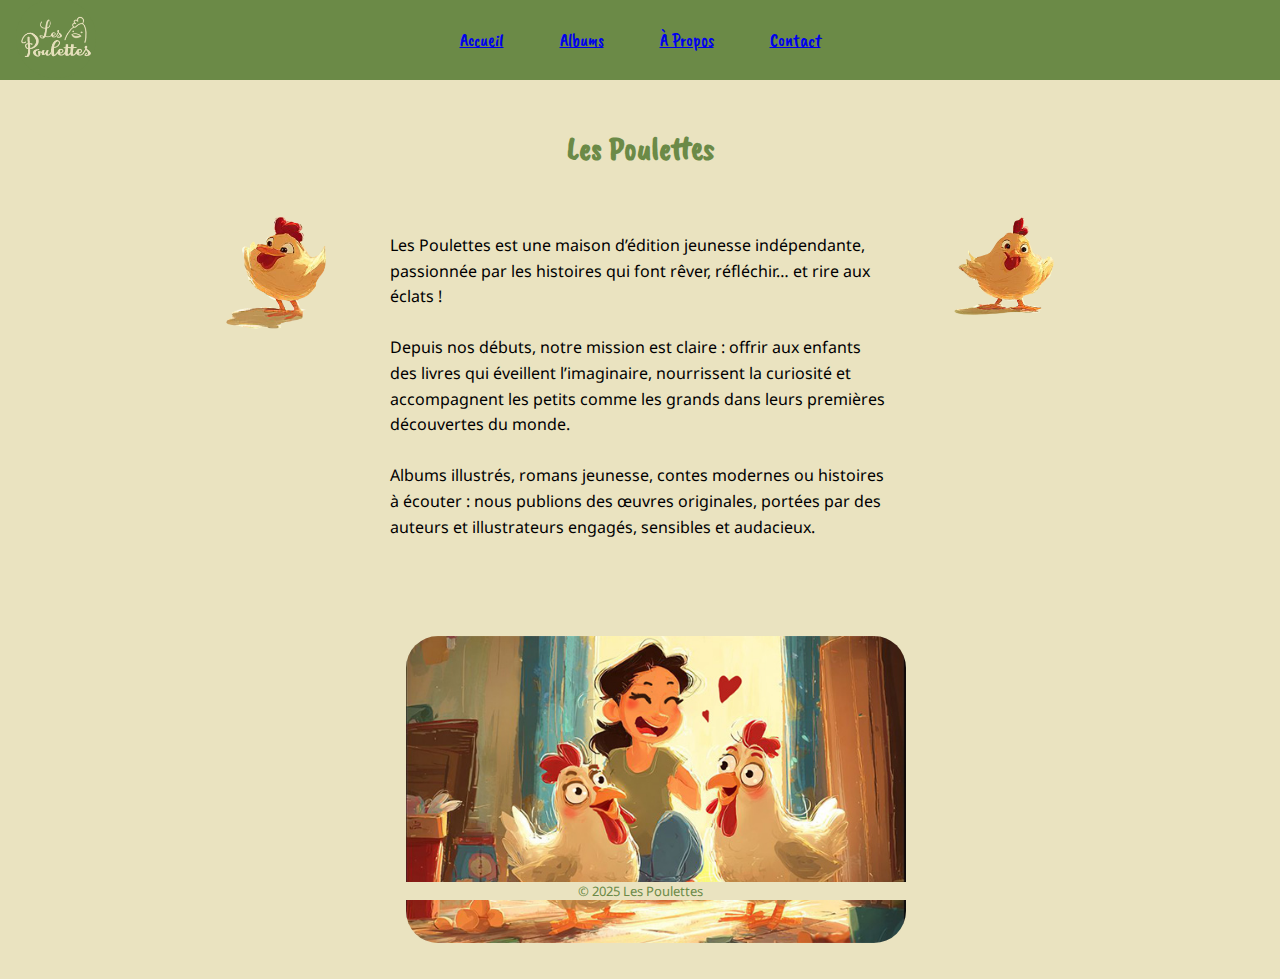
<file: index.html>
<!DOCTYPE html>
<html lang="en">
<!-- DOCUMENT HEAD -->

<head>
  <meta charset="UTF-8">
  <meta name="viewport" content="width=device-width, initial-scale=1.0">
  <link rel="stylesheet" href="style.css">
  <link rel="shortcut icon" href="images/icon.ico" type="image/x-icon">
  <link rel="preconnect" href="https://fonts.googleapis.com">
  <link rel="preconnect" href="https://fonts.gstatic.com" crossorigin>
  <link rel="preconnect" href="https://fonts.googleapis.com">
  <link rel="preconnect" href="https://fonts.gstatic.com" crossorigin>
  <link href="https://fonts.googleapis.com/css2?family=Caveat+Brush&display=swap" rel="stylesheet">
  <link rel="preconnect" href="https://fonts.googleapis.com">
  <link rel="preconnect" href="https://fonts.gstatic.com" crossorigin>
  <link href="https://fonts.googleapis.com/css2?family=Noto+Sans:ital,wght@0,100..900;1,100..900&display=swap"
    rel="stylesheet">


  <title>Les Cocottes</title>
</head>
<!-- BODY -->

<body>
  <!-- NAVBAR -->
  <nav class="navbar">
    <a href="index.html">
      <img class="logo" src="images/logo.png" alt="logo les poulettes" />
    </a>
    <ul class="navlink">
      <li><a class="link" href="./index.html">Accueil</a></li>
      <li><a class="link" href="./albums.html">Albums</a></li>
      <li><a class="link" href="./apropos.html">À Propos</a></li>
      <li><a class="link" href="./contact.html">Contact</a></li>
    </ul>
  </nav>

  <!-- HEADER -->
  <header class="header">
    <h1 class="title">Les Poulettes</h1>
  </header>

  <!-- SECTION 1 -->
  <section class="section1">
    <div class="card-container">
      <div class="card">
        <img class="illustration" src="images/poule2.png" alt="Poulette n°2">
      </div>
      <div class="text">
        <p>Les Poulettes est une maison d’édition jeunesse indépendante, passionnée par les histoires qui font rêver,
          réfléchir… et rire aux éclats !</p>
        <br>
        <p>Depuis nos débuts, notre mission est claire : offrir aux enfants des livres qui éveillent l’imaginaire,
          nourrissent la curiosité et accompagnent les petits comme les grands dans leurs premières découvertes du
          monde.
        </p>
        <br>
        <p>Albums illustrés, romans jeunesse, contes modernes ou histoires à écouter : nous publions des œuvres
          originales,
          portées par des auteurs et illustrateurs engagés, sensibles et audacieux.</p>
      </div>
      <div class="card">
        <img class="illustration" src="images/poule3.png" alt="Poulette n°3">
      </div>
    </div>
  </section>

  <!-- SECTION 2 -->
  <section class="section2">
    <div class="main-illustration">
      <img class="main-illustration" src="images/main-illus.jpg" alt="girl playing with two hens">
    </div>


  </section>




  <!-- FOOTER -->
  <footer class="footer">
    <div class="footertext">
      &#169; 2025 Les Poulettes
    </div>
  </footer>

</body>

</html>
</file>
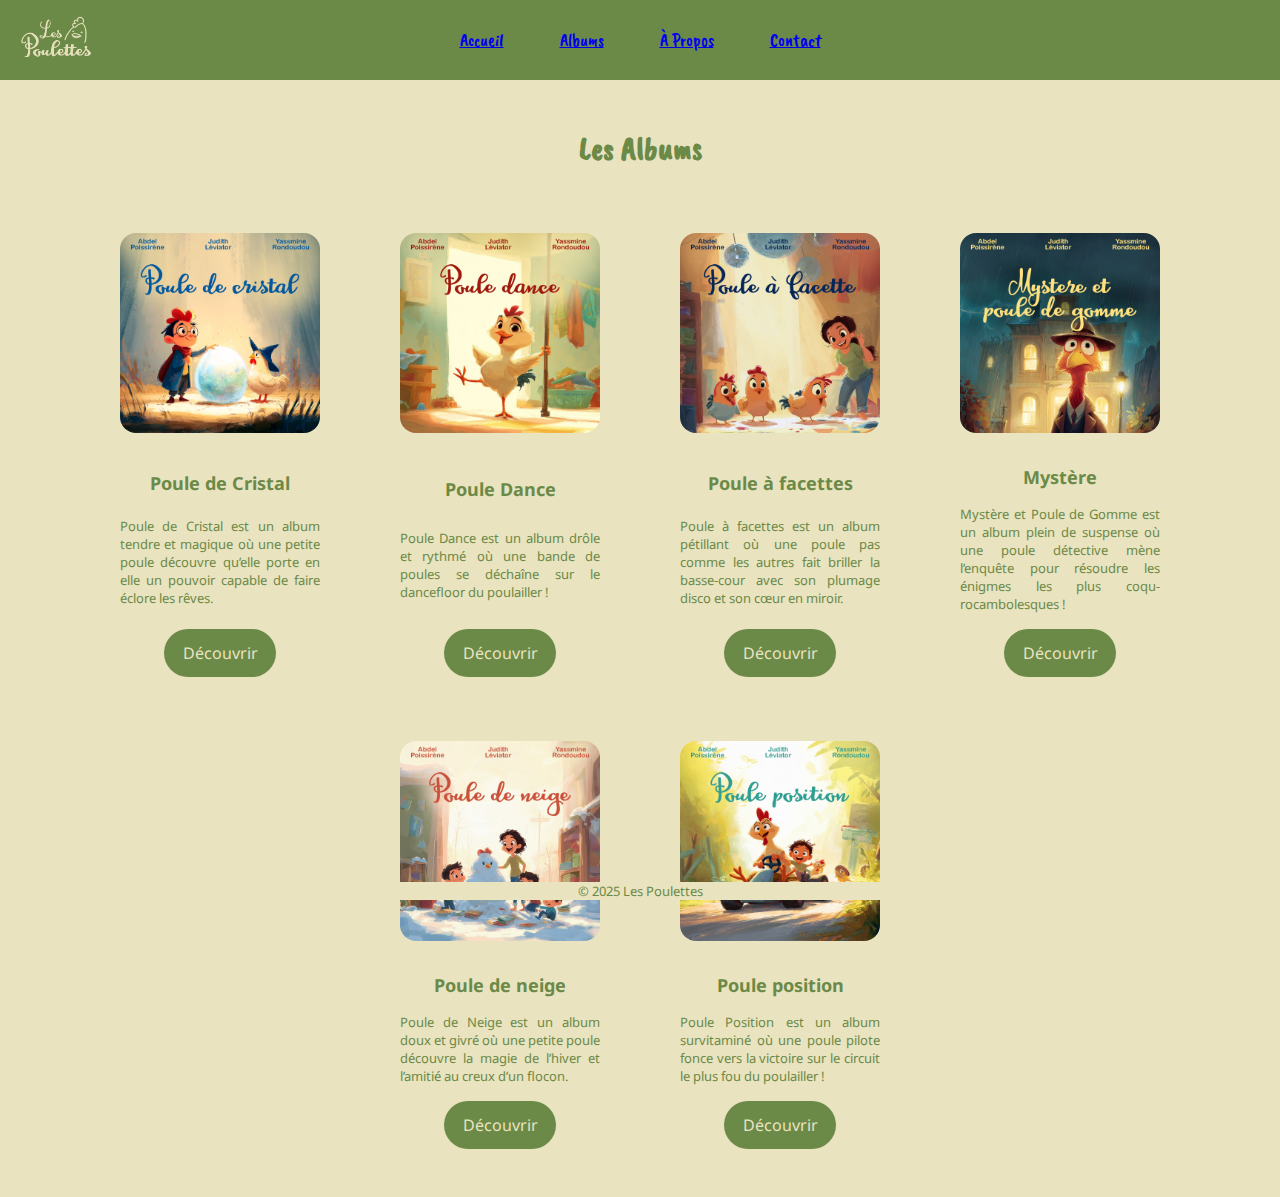
<file: albums.html>
<!DOCTYPE html>
<html lang="en">
<!-- DOCUMENT HEAD -->

<head>
  <meta charset="UTF-8">
  <meta name="viewport" content="width=device-width, initial-scale=1.0">
  <link rel="stylesheet" href="style.css">
  <link rel="shortcut icon" href="images/icon.ico" type="image/x-icon">
  <link rel="preconnect" href="https://fonts.googleapis.com">
  <link rel="preconnect" href="https://fonts.gstatic.com" crossorigin>
  <link rel="preconnect" href="https://fonts.googleapis.com">
  <link rel="preconnect" href="https://fonts.gstatic.com" crossorigin>
  <link href="https://fonts.googleapis.com/css2?family=Caveat+Brush&display=swap" rel="stylesheet">
  <link rel="preconnect" href="https://fonts.googleapis.com">
  <link rel="preconnect" href="https://fonts.gstatic.com" crossorigin>
  <link href="https://fonts.googleapis.com/css2?family=Noto+Sans:ital,wght@0,100..900;1,100..900&display=swap"
    rel="stylesheet">


  <title>Les Cocottes</title>
</head>
<!-- BODY -->

<body>
  <!-- NAVBAR -->
  <nav class="navbar">
    <a href="./index.html">
      <img class="logo" src="images/logo.png" alt="logo les poulettes" />
    </a>
    <ul class="navlink">
      <li><a class="link" href="./index.html">Accueil</a></li>
      <li><a class="link" href="./albums.html">Albums</a></li>
      <li><a class="link" href="./apropos.html">À Propos</a></li>
      <li><a class="link" href="./contact.html">Contact</a></li>
    </ul>
  </nav>

  <!-- HEADER -->
  <header class="header">
    <h1 class="title">Les Albums</h1>
  </header>

  <!-- SECTION 1 -->
  <section class="section1">
    <div class="card-container">
      <div class="card">
        <img class="album" src="images/cristal.jpg" alt="Album Poule de Cristal">
        <h2 class="album-titre">Poule de Cristal</h2>
        <div class="album-texte">
          Poule de Cristal est un album tendre et magique où une petite poule découvre qu’elle porte en elle un pouvoir
          capable de faire éclore les rêves.
        </div>
        <button class="button">Découvrir</button>
      </div>

      <div class="card">
        <img class="album" src="images/dance.jpg" alt="Album Poule Dance">
        <h2 class="album-titre">Poule Dance</h2>
        <div class="album-texte">
          Poule Dance est un album drôle et rythmé où une bande de poules se déchaîne sur le dancefloor du poulailler !
        </div>
        <button class="button">Découvrir</button>
      </div>

      <div class="card">
        <img class="album" src="images/facettes.jpg" alt="Album Poule à facettes">
        <h2 class="album-titre">Poule à facettes</h2>
        <div class="album-texte">
          Poule à facettes est un album pétillant où une poule pas comme les autres fait briller la basse-cour avec son
          plumage disco et son cœur en miroir.
        </div>
        <button class="button">Découvrir</button>
      </div>

      <div class="card">
        <img class="album" src="images/mystere.jpg" alt="Album Mystère et poule de gomme">
        <h2 class="album-titre">Mystère</h2>
        <div class="album-texte">
          Mystère et Poule de Gomme est un album plein de suspense où une poule détective mène l’enquête pour résoudre
          les énigmes les plus coqu-rocambolesques !
        </div>
        <button class="button">Découvrir</button>
      </div>

      <div class="card">
        <img class="album" src="images/neige.jpg" alt="Album Poule de neige">
        <h2 class="album-titre">Poule de neige</h2>
        <div class="album-texte">
          Poule de Neige est un album doux et givré où une petite poule découvre la magie de l’hiver et l’amitié au
          creux d’un flocon.
        </div>
        <button class="button">Découvrir</button>
      </div>

      <div class="card">
        <img class="album" src="images/position.jpg" alt="Album Poule position">
        <h2 class="album-titre">Poule position</h2>
        <div class="album-texte">
          Poule Position est un album survitaminé où une poule pilote fonce vers la victoire sur le circuit le plus fou
          du poulailler !
        </div>
        <button class="button">Découvrir</button>
      </div>


    </div>
  </section>




  <!-- FOOTER -->
  <footer class="footer">
    <div class="footertext">
      &#169; 2025 Les Poulettes
    </div>
  </footer>

</body>

</html>
</file>
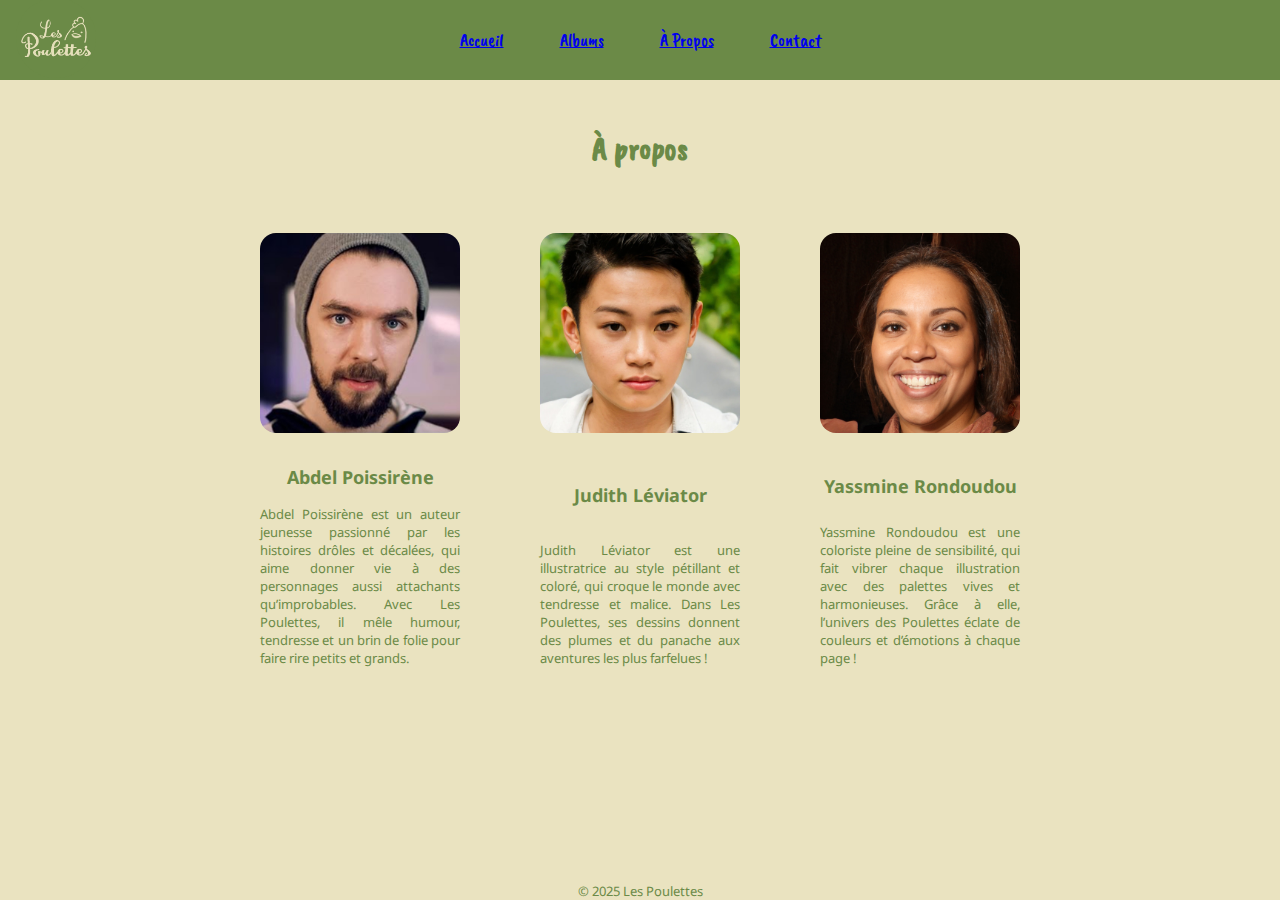
<file: apropos.html>
<!DOCTYPE html>
<html lang="en">
<!-- DOCUMENT HEAD -->

<head>
  <meta charset="UTF-8">
  <meta name="viewport" content="width=device-width, initial-scale=1.0">
  <link rel="stylesheet" href="style.css">
  <link rel="shortcut icon" href="images/icon.ico" type="image/x-icon">
  <link rel="preconnect" href="https://fonts.googleapis.com">
  <link rel="preconnect" href="https://fonts.gstatic.com" crossorigin>
  <link rel="preconnect" href="https://fonts.googleapis.com">
  <link rel="preconnect" href="https://fonts.gstatic.com" crossorigin>
  <link href="https://fonts.googleapis.com/css2?family=Caveat+Brush&display=swap" rel="stylesheet">
  <link rel="preconnect" href="https://fonts.googleapis.com">
  <link rel="preconnect" href="https://fonts.gstatic.com" crossorigin>
  <link href="https://fonts.googleapis.com/css2?family=Noto+Sans:ital,wght@0,100..900;1,100..900&display=swap"
    rel="stylesheet">


  <title>Les Cocottes</title>
</head>
<!-- BODY -->

<body>
  <!-- NAVBAR -->
  <nav class="navbar">
    <a href="index.html">
      <img class="logo" src="images/logo.png" alt="logo les poulettes" />
    </a>
    <ul class="navlink">
      <li><a class="link" href="./index.html">Accueil</a></li>
      <li><a class="link" href="./albums.html">Albums</a></li>
      <li><a class="link" href="./apropos.html">À Propos</a></li>
      <li><a class="link" href="./contact.html">Contact</a></li>
    </ul>
  </nav>

  <!-- HEADER -->
  <header class="header">
    <h1 class="title">À propos</h1>
  </header>

  <!-- SECTION 1 -->
  <section class="section1">
    <div class="card-container">
      <div class="card">
        <img class="album" src="images/abdel.jpg" alt="Auteur Abdel Poissirène">
        <h2 class="album-titre">Abdel Poissirène</h2>
        <div class="album-texte">
          Abdel Poissirène est un auteur jeunesse passionné par les histoires drôles et décalées, qui aime donner vie à
          des
          personnages aussi attachants qu’improbables. Avec Les Poulettes, il mêle humour, tendresse et un brin de folie
          pour faire rire petits et grands.
        </div>
      </div>

      <div class="card">
        <img class="album" src="images/judith.jpg" alt="Illustratrice Judith Léviator">
        <h2 class="album-titre">Judith Léviator</h2>
        <div class="album-texte">Judith Léviator est une illustratrice au style pétillant et coloré, qui croque le monde
          avec tendresse et
          malice. Dans
          Les Poulettes, ses dessins donnent des plumes et du panache aux aventures les plus farfelues !
        </div>
      </div>

      <div class="card">
        <img class="album" src="images/yassmine.jpg" alt="Coloriste Yassmine Rondoudou">
        <h2 class="album-titre">Yassmine Rondoudou</h2>
        <div class="album-texte">Yassmine Rondoudou est une coloriste pleine de sensibilité, qui fait vibrer chaque
          illustration
          avec des palettes vives et harmonieuses. Grâce à elle, l’univers des Poulettes éclate de couleurs et
          d’émotions à chaque page !
        </div>
      </div>
    </div>
  </section>





  <!-- FOOTER -->
  <footer class="footer">
    <div class="footertext">
      &#169; 2025 Les Poulettes
    </div>
  </footer>

</body>

</html>
</file>
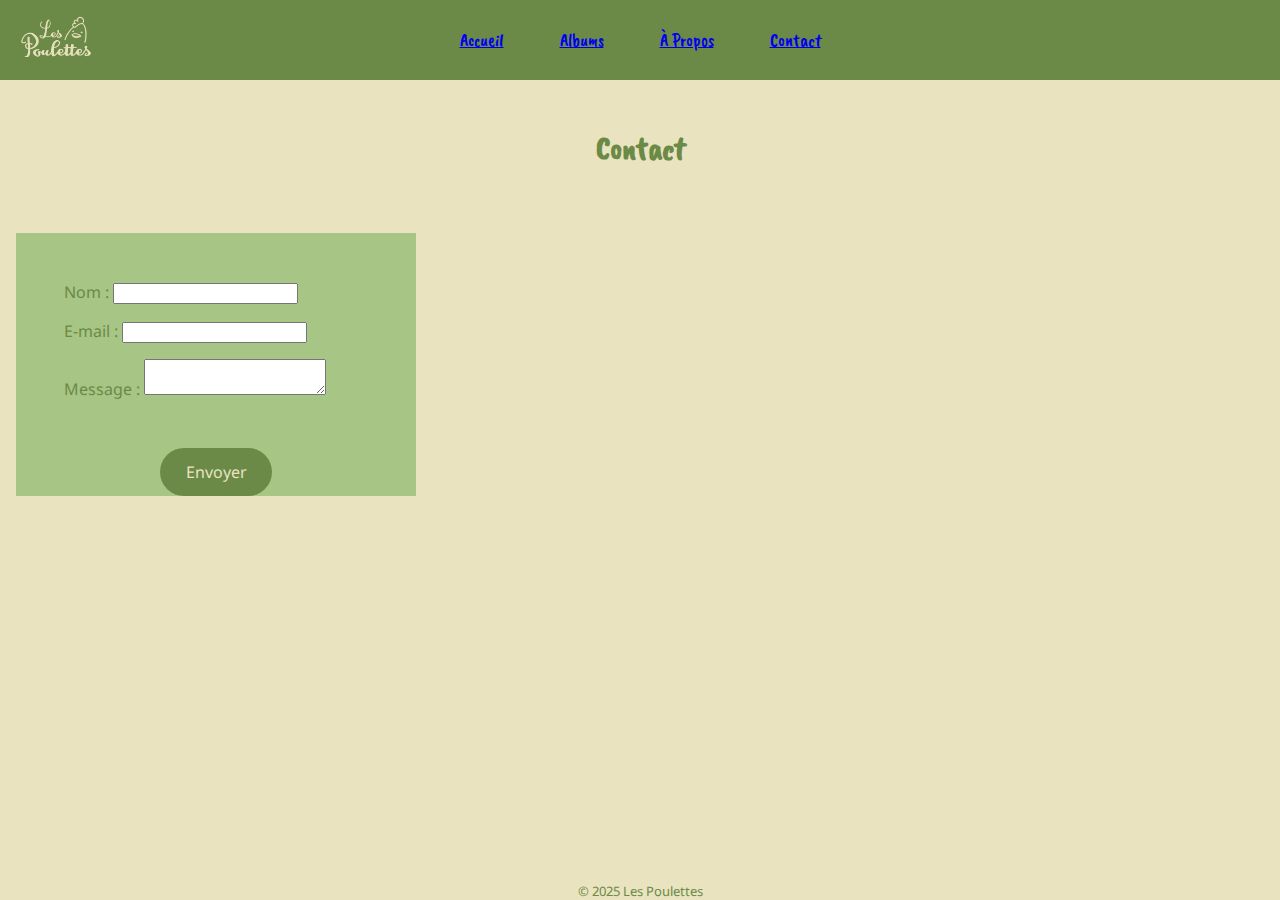
<file: contact.html>
<!DOCTYPE html>
<html lang="en">
<!-- DOCUMENT HEAD -->

<head>
  <meta charset="UTF-8">
  <meta name="viewport" content="width=device-width, initial-scale=1.0">
  <link rel="stylesheet" href="style.css">
  <link rel="shortcut icon" href="images/icon.ico" type="image/x-icon">
  <link rel="preconnect" href="https://fonts.googleapis.com">
  <link rel="preconnect" href="https://fonts.gstatic.com" crossorigin>
  <link rel="preconnect" href="https://fonts.googleapis.com">
  <link rel="preconnect" href="https://fonts.gstatic.com" crossorigin>
  <link href="https://fonts.googleapis.com/css2?family=Caveat+Brush&display=swap" rel="stylesheet">
  <link rel="preconnect" href="https://fonts.googleapis.com">
  <link rel="preconnect" href="https://fonts.gstatic.com" crossorigin>
  <link href="https://fonts.googleapis.com/css2?family=Noto+Sans:ital,wght@0,100..900;1,100..900&display=swap"
    rel="stylesheet">


  <title>Les Cocottes</title>
</head>
<!-- BODY -->

<body>
  <!-- NAVBAR -->
  <nav class="navbar">
    <a href="index.html">
      <img class="logo" src="images/logo.png" alt="logo les poulettes" />
    </a>
    <ul class="navlink">
      <li><a class="link" href="./index.html">Accueil</a></li>
      <li><a class="link" href="./albums.html">Albums</a></li>
      <li><a class="link" href="./apropos.html">À Propos</a></li>
      <li><a class="link" href="./contact.html">Contact</a></li>
    </ul>
  </nav>

  <!-- HEADER -->
  <header class="header">
    <h1 class="title">Contact</h1>
  </header>

  <!-- SECTION 1 -->
  <section class="section1">
    <div class="formulaire">
      <form action="/Envoyer un email" method="post">
        <ul class="champ-formulaire">
          <li>
            <label for="name">Nom&nbsp;:</label>
            <input type="text" id="name" name="user_name" />
          </li>

          <li>
            <label for="mail">E-mail&nbsp;:</label>
            <input type="email" id="mail" name="user_mail" />
          </li>
          <li>
            <label for="msg">Message&nbsp;:</label>
            <textarea id="msg" name="user_message"></textarea>
          </li>
        </ul>
      </form>
      <center>
        <button class="button">Envoyer</button>
      </center>
    </div>


  </section>








  <!-- FOOTER -->
  <footer class="footer">
    <div class="footertext">
      &#169; 2025 Les Poulettes
    </div>
  </footer>

</body>

</html>
</file>
<file: style.css>
* {
  margin: 0px;
  box-sizing: border-box;
}

body {
  background-color: #EAE3C0;
}

.navbar {
  background-color: #6b8a47;
  display: flex;
  align-items: center;
  height: 5rem;
}

@media screen and (max-width:992px) {
  .navbar>a {
    display: none;
  }
}

.logo {
  width: 80px;
  background-color: #6b8a47;
  margin-left: 1rem;
}

.navlink {
  padding: 0;
  position: absolute;
  display: flex;
  list-style: none;
  font-family: 'caveat brush';
  font-size: large;
  color: #EAE3C0;
  justify-content: center;
  width: 100%;
}


.link {
  cursor: pointer;
  padding: 28px;
}

.link:hover {
  background-color: #f6c915;
  color: #6b8a47;
}

.header {
  display: flex;
  justify-content: center;
  padding: 3rem;
}

.title {
  font-family: caveat brush;
  font-size: xx-large;
  color: #6b8a47;
}

.section1 {
  display: flex;
  flex-direction: column;
  justify-content: center;
  list-style: none;
  margin-bottom: 3rem;
}

.card-container {
  display: flex;
  flex-wrap: wrap;
  justify-content: center;
  gap: 3rem;
}

.card {
  display: flex;
  flex-direction: column;
  justify-content: space-between;
  align-items: center;
}

.text {
  max-width: 500px;
  margin: 1rem;
  justify-content: center;
  text-align: left;
  font-size: medium;
  line-height: 1.6;
  font-family: 'Noto Sans';
}

.illustration {
  justify-content: center;
  max-width: 100px;
}

.section2 {
  background-color: #EAE3C0;
  display: flex;
  justify-content: center;
}

.main-illustration {
  max-width: 500px;
  justify-content: center;
  border-radius: 2rem;
  margin: 1rem;
}

.album {
  justify-content: center;
  max-width: 200px;
  border-radius: 1rem;
  margin: 1rem;
}

.album-titre {
  justify-content: center;
  font-family: 'Noto Sans';
  color: #6b8a47;
  font-size: large;
  margin: 1rem;
}

.album-texte {
  justify-content: justify;
  text-align: justify;
  font-family: 'Noto Sans';
  color: #6b8a47;
  font-size: small;
  max-width: 200px;
  margin-bottom: 1rem;
}

.button {
  justify-content: center;
  background-color: #6b8a47;
  border-radius: 3rem;
  width: 112px;
  height: 48px;
  border: none;
  font-family: 'Noto Sans';
  font-size: medium;
  color: #EAE3C0;
  vertical-align: center;
  cursor: pointer;

}

.button:hover {
  background-color: #f6c915;
  color: #6b8a47;
  font-weight: bold;
}

.formulaire {
  list-style: none;
  padding: 0;
  margin: 1rem;
  background-color: #a7c584;
  color: #6b8a47;
  font-family: 'Noto Sans';
  width: 400px;
}

.champ-formulaire {
  justify-content: center;
  padding: 2rem;
  list-style: none;
}

form {
  margin: 0 auto;
  width: 400px;
  padding: 1em;
  border-radius: 1rem;
}

form li+li {
  margin-top: 1em;
}


.footer {
  background-color: #EAE3C0;
  width: 100%;
  position: fixed;
  bottom: 0;
  text-align: center;
  font-family: Noto Sans;
  font-size: small;
  color: #6b8a47;
  padding: 0px;
}
</file>
